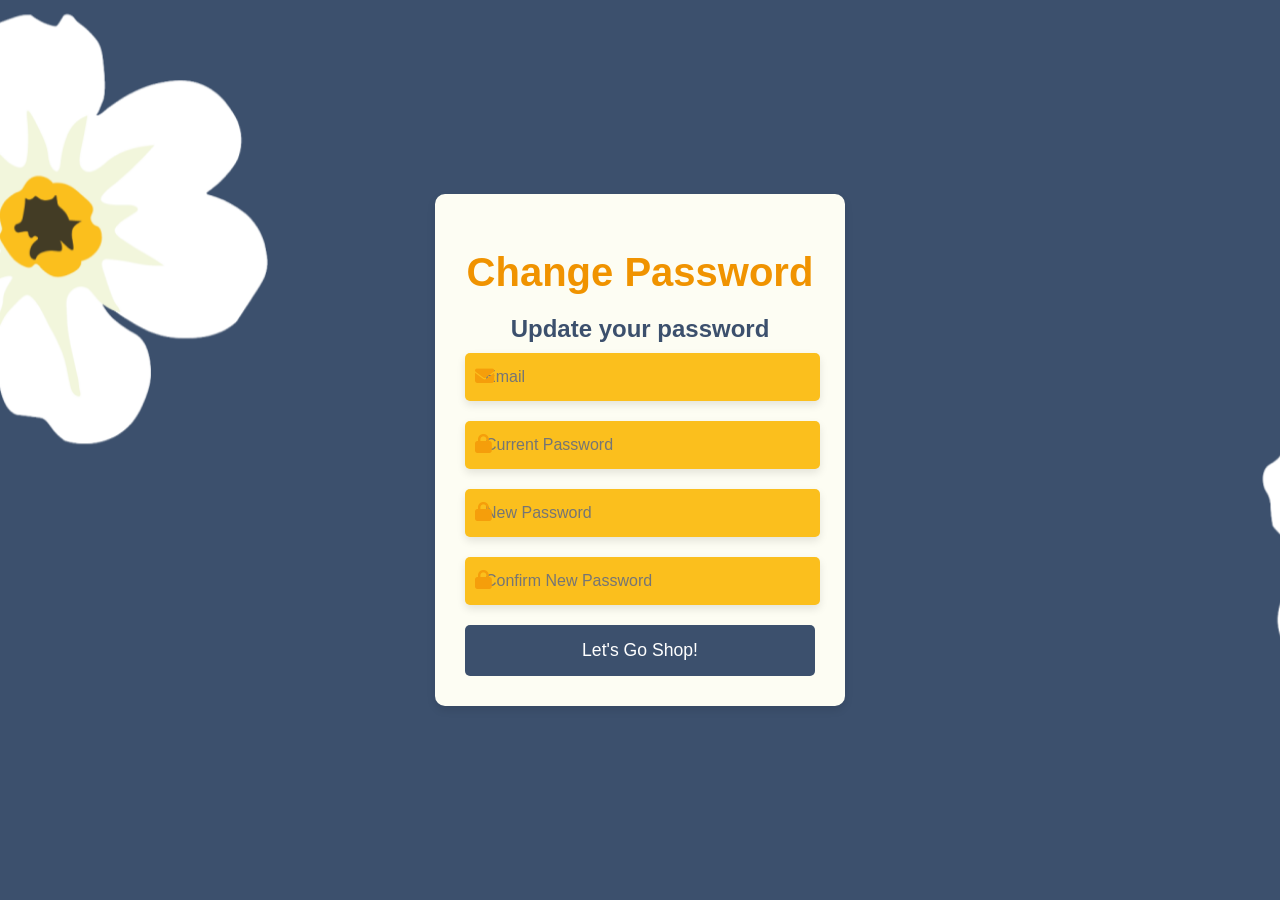
<file: changepassword.html>
<!DOCTYPE html>
<html>
<head>
  <title>Change Password</title>
  <link rel="stylesheet" href="changepassword.css"> 
  <link rel="stylesheet" href="https://cdnjs.cloudflare.com/ajax/libs/font-awesome/6.4.0/css/all.min.css" integrity="sha512-iecdLmaskl7CVkqkXNQ/ZH/XLlvWZOJyj7tcenmpD1ypASozpmFIB46ZmdtAc9eNBvH0H/ZpiBw==" crossorigin="anonymous" referrerpolicy="no-referrer" />
</head>
<body>
  <div class="container">
    <div class="change-password-form">
      <h1>Change Password</h1>
      <h2>Update your password</h2>
      <form id="changePasswordForm" onsubmit="return cambiarContrasena()">
        <div class="input-field">
          <i class="fas fa-envelope"></i>
          <input type="email" id="email" placeholder="Email" required>
        </div>
        <div class="input-field">
          <i class="fas fa-lock"></i>
          <input type="password" placeholder="Current Password" required id="contrasenaActual">
        </div>
        <div class="input-field">
          <i class="fas fa-lock"></i>
          <input type="password" placeholder="New Password" required id="nuevaContrasena">
        </div>
        <div class="input-field">
          <i class="fas fa-lock"></i>
          <input type="password" placeholder="Confirm New Password" required id="confirmarContrasena">
        </div>
        <button type="submit">Let's Go Shop!</button>
      </form>
    </div>
  </div>
  <script src="changepassword.js"></script>
</body>
</html>
</file>
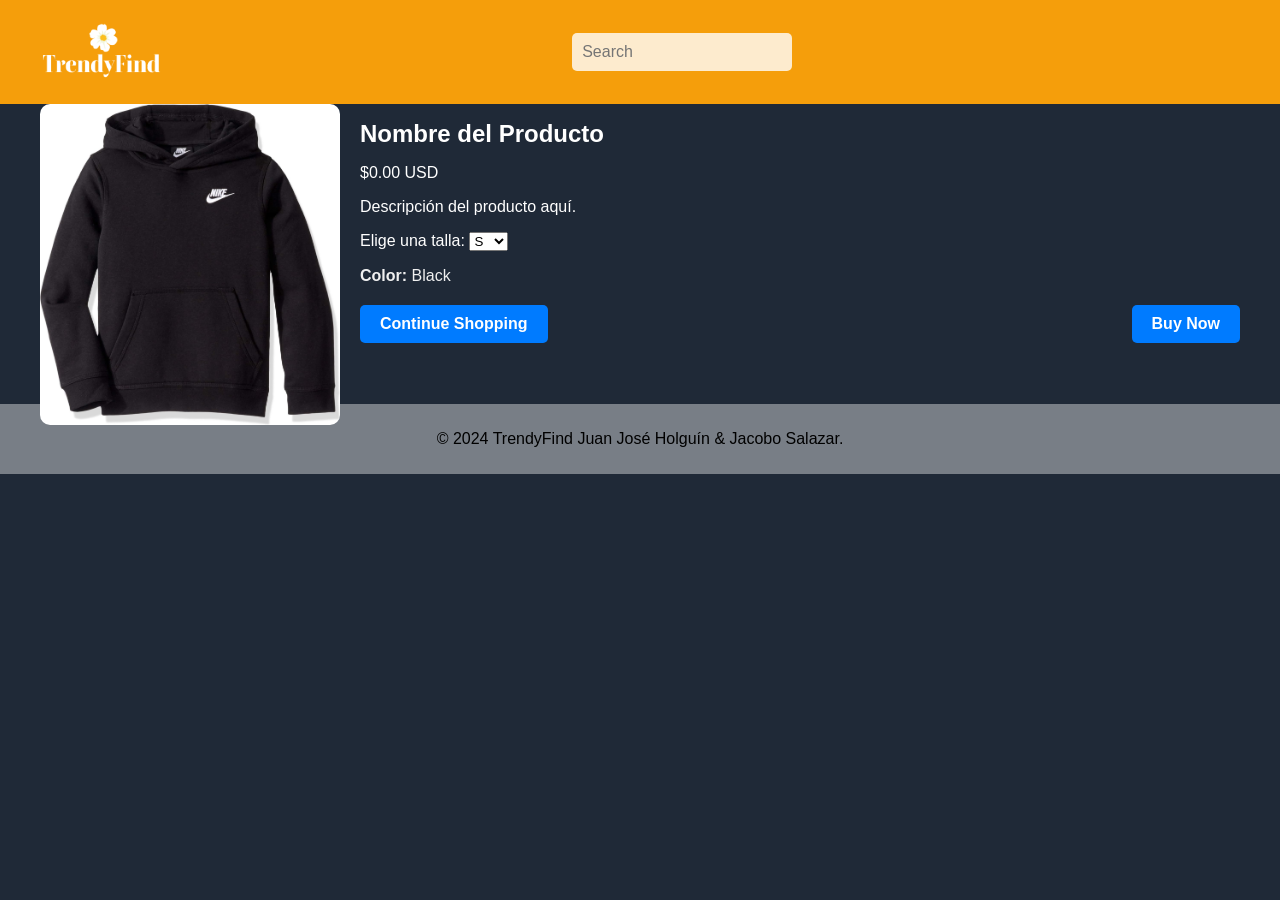
<file: detallesproducto.html>
<!DOCTYPE html>
<html lang="es">
<head>
  <title>Nike Boys Fleece Hoodie</title>
  <link rel="stylesheet" href="detallesproducto.css">
  <link rel="stylesheet" href="https://cdnjs.cloudflare.com/ajax/libs/font-awesome/6.4.0/css/all.min.css" crossorigin="anonymous">
</head>
<body>

  <header>
    <div class="container">
      <div class="logo">
        <a href="index.html">
          <img src="Mesa de trabajo 5.png" alt="Flower Icon">
        </a>
      </div>
      <div class="search-bar">
        <input type="text" placeholder="Search">
      </div>
      <div class="user-actions">
        <a href="user.html"><span class="user-icon"></span></a>
        <a href="favoritos.html"><span class="heart-icon"></span></a>
      </div>
    </div>
  </header>

  <main>
    <div class="container product-detail">
      <div class="product-image">
        <img id="main-img" src="hoodie.jpg" alt="Nike Boys Fleece Hoodie" style="width: 100%; height: auto;">
      </div>
      <div class="product-info">
        <!-- Cambiado: Añadimos los IDs correctos -->
        <h1 id="title">Nombre del Producto</h1>
        <p id="Price">$0.00 USD</p>
        <p id="Description">Descripción del producto aquí.</p>

        <label for="size">Elige una talla:</label>
        <select id="size">
          <option value="S">S</option>
          <option value="M">M</option>
          <option value="L">L</option>
          <option value="XL">XL</option>
        </select>

        <ul class="product-details">
          <li><strong>Color:</strong> Black</li>
        </ul>

        <div class="actions">
          <a href="index.html" class="continue-shopping">Continue Shopping</a>
          <button class="buy-now">Buy Now</button>
        </div>
      </div>
    </div>
  </main>

  <footer>
    <p>&copy; 2024 TrendyFind Juan José Holguín & Jacobo Salazar.</p>
  </footer>

  <script src="Product.js"></script>
  <script src="data.js"></script>
  <script src="detallesproducto.js"></script>
  <script src="index.js"></script>
</body>
</html>
</file>
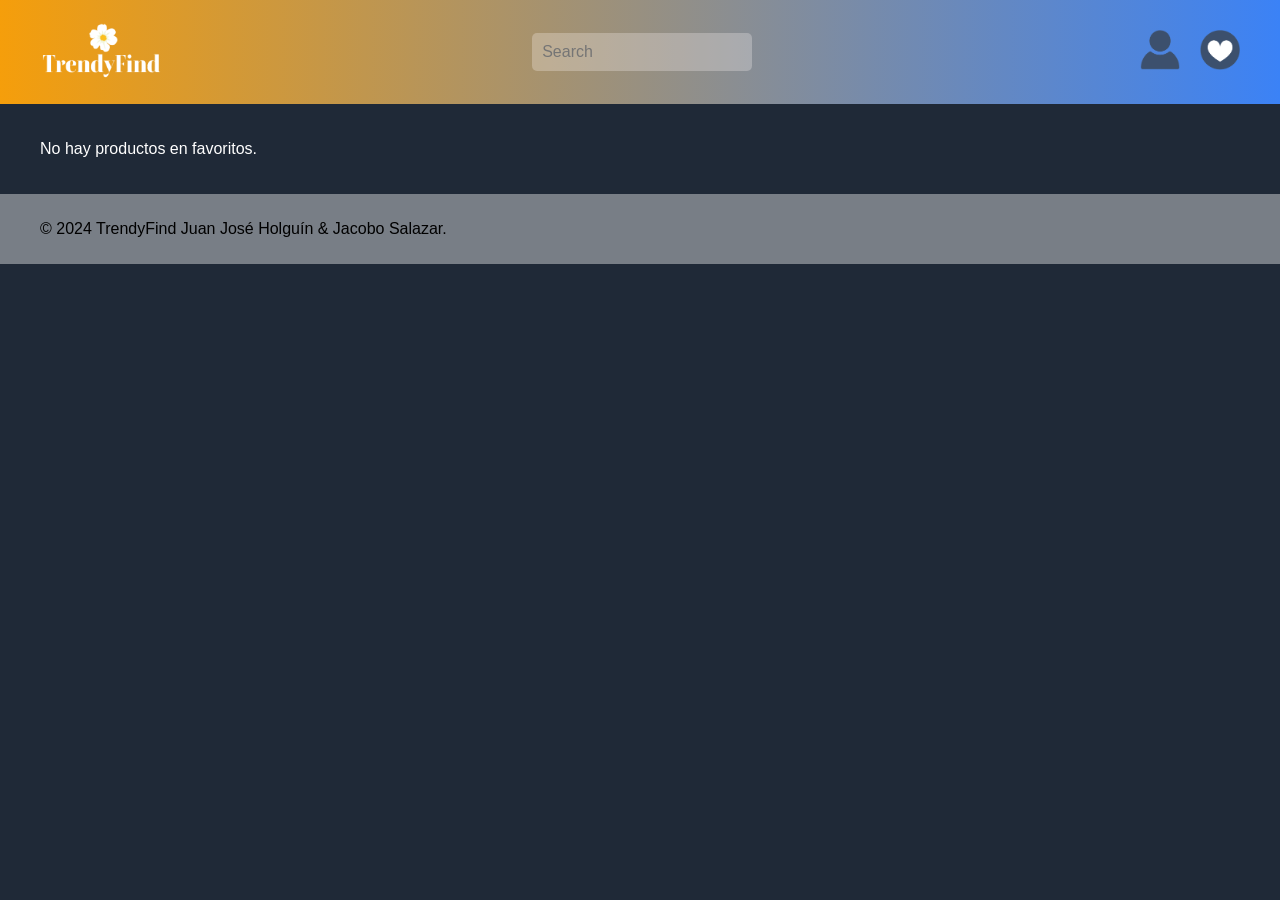
<file: favoritos.html>
<!DOCTYPE html>
<html>
<head>
  <title>Favoritos - TrendyFind</title>
  <link rel="stylesheet" href="index.css">
</head>
<body>
  <header>
    <div class="container">
      <div class="logo">
        <a href="Landing page.html"> 
          <img src="Mesa de trabajo 5.png" alt="Flower Icon">
        </a>
      </div>
      <div class="search-bar">
        <input type="text" placeholder="Search">
      </div>
      <div class="user-actions">
        <a href="user.html"> <span class="user-icon"></span> </a> 
        <a href="favoritos.html"> <span class="heart-icon"></span> </a> 
      </div>
    </div>
  </header>

  <main class="container">
    <div class="product-grid" id="favorites"></div>
  </main>

  <footer>
    <script src="data.js"></script>
    <script src="Product.js"></script>
    <script src="favoritos.js"></script>
    <script src="favoritos2.js"></script>
    <div class="container">
      <p>&copy; 2024 TrendyFind Juan José Holguín & Jacobo Salazar.</p>
    </div>
  </footer>
</body>
</html>
</file>
<file: changepassword.css>
body {
    font-family: sans-serif;
    margin: 0;
    background-image: url("fondo.png"); /* Make sure the image file is in the same directory as the CSS file */
    background-repeat: no-repeat;
    background-size: cover;
    color: #3C506D;
    display: flex;
    justify-content: center;
    align-items: center;
    min-height: 100vh;
  }
  
  .container {
    background-color: #FDFDF3;
    padding: 30px;
    border-radius: 10px;
    box-shadow: 0 4px 8px rgba(0, 0, 0, 0.1);
    display: flex;
    gap: 30px;
    flex-direction: row;
  }
  
  .change-password-form {
    width: 350px;
  }
  
  .change-password-form h1 {
    text-align: center;
    margin-bottom: 20px;
    font-size: 2.5rem;
    color: #f09300;
  }
  
  .change-password-form h2 {
    text-align: center;
    margin-bottom: 10px;
    font-size: 1.5rem;
  }
  
  .input-field {
    position: relative;
    margin-bottom: 20px;
  }
  
  .input-field i {
    position: absolute;
    left: 10px;
    top: 50%;
    transform: translateY(-50%);
    color: #f59e0b;
    font-size: 1.2rem;
  }
  
  .input-field input {
    width: 90%;
    padding: 15px 20px;
    border: none;
    background: #FBBF1D;
    border-radius: 5px;
    box-shadow: 0 4px 8px rgba(0, 0, 0, 0.1);
    font-size: 1rem;
  }
  
  .input-field input:focus {
    outline: none;
    box-shadow: 0 4px 8px rgba(0, 0, 0, 0.2);
  }
  
  .change-password-form button {
    width: 100%;
    padding: 15px 0;
    border: none;
    background-color: #3C506D;
    color: #fff;
    border-radius: 5px;
    font-size: 1.1rem;
    cursor: pointer;
    transition: background-color 0.3s ease;
  }
  
  .change-password-form button:hover {
    background-color: #f09300;
  }
</file>
<file: detallesproducto.css>
body {
  font-family: sans-serif;
  margin: 0;
  background-color: #1f2937; 
  color: #fff;
}

header {
  background-color: #f59e0b; 
  padding: 20px 0;
  position: relative;
  color: #ccc;
}

.container {
  max-width: 1200px;
  margin: 0 auto;
  display: flex;
  align-items: center;
  justify-content: space-between;
}

.logo {
  display: flex;
  align-items: center;
}

.logo img {
  height: 60px;
}

.search-bar input {
  background-color: rgba(255, 255, 255, 0.8); 
  border: none;
  padding: 10px;
  border-radius: 5px;
  font-size: 16px;
}

.user-actions {
  display: flex;
  align-items: center;
}

.user-actions span {
  display: inline-block;
  margin-left: 20px;
  font-size: 20px;
  cursor: pointer;
}

.product-detail {
  display: flex;
  gap: 20px;
  justify-content: center;
  align-items: flex-start; 
}

.product-image {
  width: 300px;
  height: 300px;
}

.product-image img {
  width: 100%;
  height: 100%;
  object-fit: cover;
  border-radius: 10px;
}

.product-info {
  flex-grow: 1;
}

.product-info h1 {
  font-size: 24px;
  font-weight: bold;
  color: #fff; 
  margin-bottom: 10px;
}

.price {
  font-size: 20px;
  font-weight: bold;
  color: #f59e0b; 
  margin-bottom: 10px;
}

.description {
  color: #b0b0b0;
  line-height: 1.6;
  margin-bottom: 20px;
}

.product-details {
  list-style: none;
  padding: 0;
  margin-bottom: 20px;
}

.product-details li {
  margin-bottom: 5px;
  color: #f0f0f0;
}

.actions {
  display: flex;
  justify-content: space-between;
  align-items: center;
  margin-top: 20px;
}

.continue-shopping,
.buy-now {
  padding: 10px 20px;
  font-size: 16px;
  font-weight: bold;
  color: #fff;
  background-color: #007bff; 
  border: none;
  cursor: pointer;
  border-radius: 5px;
}

footer {
  background-color: #ffffff65; 
  padding: 10px 0;
  text-align: center;
  color: #333; 
}

footer p {
  color: #000000; 
}

.continue-shopping {
  text-decoration: none; 
}

.continue-shopping:hover {
  background-color: #0056b3; 
}

.continue-shopping:active {
  background-color: #003087; /
}
</file>
<file: index.css>
body {
  font-family: sans-serif;
  background-color: #1f2937;
  color: #fff;
  margin: 0;
  padding: 0;  
} 

header {
  background: linear-gradient(to right, #f59e0b, #3b82f6); 
  padding: 20px 0;
  position: relative;
}

.container {
  max-width: 1200px;
  margin: 0 auto;
  display: flex;
  align-items: center;
  justify-content: space-between;
}

.logo {
  display: flex;
  align-items: center;
}

.logo h1 {
  margin-right: 10px;
  font-size: 24px;
}

.logo img {
  height: 60px;
}

.search-bar input {
  background-color: #fff;
  border: none;
  padding: 10px;
  border-radius: 5px;
  font-size: 16px;
}

.user-actions {
  display: flex;
  align-items: center;
}

.user-actions span {
  display: inline-block;
  margin-left: 20px;
  font-size: 20px;
  cursor: pointer;
}

.category-dropdown {
  background-color: #f59e0b;
  padding: 10px 20px;
  text-align: center;
  position: absolute;
  top: 100%;
  left: 50%;
  transform: translateX(-50%);
  width: 100%;
  display: none;
  z-index: 10; 
}

.category-dropdown ul {
  list-style: none;
  padding: 0;
  margin: 10px 0;
}

.category-dropdown li {
  padding: 5px 0;
  border-bottom: 1px solid #ccc;
}

.category-dropdown li:last-child {
  border-bottom: none;
}

.category-dropdown li a {
  color: #fff;
  text-decoration: none;
}

header:hover .category-dropdown {
  display: block;
}

main {
  padding: 20px 0;
}

.product-grid {
  display: grid;
  grid-template-columns: repeat(4, 1fr);
  gap: 20px;
}

.product-card {
  background-color: #f59e0b;
  border-radius: 10px;
  box-shadow: 0 4px 8px rgba(0, 0, 0, 0.1);
  overflow: hidden;
  text-align: center;
  position: relative;
  width: 100%; 
}

.product-card img {
  width: 100%;
  height: 200px;
  object-fit: cover;
}

.product-info {
  padding: 15px;
}

.product-info h3 {
  font-size: 18px;
  margin-bottom: 5px;
}

.product-info p {
  font-size: 22px;
  color: #333;
  margin-bottom: 20px;
}

.product-info button {
  background-color: #f59e0b;
  color: #3f2222;
  border: none;
  padding: 10px 20px;
  border-radius: 5px;
  cursor: pointer;
}

.actions {
  display: flex;
  justify-content: center; 
  align-items: center;
  margin-top: 10px;
}

.product-info img {
  height: 20px;
  margin-left: 10px;
  cursor: pointer;
}

.product-card::before {
  content: "";
  position: absolute;
  top: 0;
  left: 0;
  width: 100%;
  height: 100%;
  background-color: rgba(0, 0, 0, 0.5);
  opacity: 0;
  transition: opacity 0.3s ease;
}

.product-card:hover::before {
  opacity: 1;
}

.product-card:hover .product-info button, 
.product-card:hover .product-info img {
  opacity: 1;
  transition: opacity 0.3s ease;
}

.product-card .product-info button,
.product-card .product-info img {
  opacity: 0;
}

.sold-out {
  background-color: #f00;
  color: #fff;
  padding: 5px 10px;
  border-radius: 5px;
  position: absolute;
  top: 10px;
  right: 10px;
}

.actions img {
  height: 30px;
}

.product-card .product-info h3 {
  margin-bottom: 5px;
}

.product-card .product-info p {
  margin-bottom: 10px;
}

.user-actions span {
  display: inline-block;
  margin-left: 20px;
  font-size: 20px;
  cursor: pointer;
}

.user-icon {
  width: 40px; 
  height: 40px;
  background-image: url("user-icon.png");
  background-size: cover;
  background-repeat: no-repeat;
  background-position: center;
  cursor: pointer;
}

.user-icon-button {
  display: inline-block;
  padding: 1px;
  border: none;
  background-color: transparent;
  cursor: pointer;
}

.cart-icon {
  position: relative;
  width: 40px; 
  height: 40px;
  background-image: url("cart-icon.png");
  background-size: cover;
  background-repeat: no-repeat;
  background-position: center;
}

.cart-icon-button {
  display: inline-block;
  padding: 1px;
  border: none;
  background-color: transparent;
  cursor: pointer;
}

.cart-icon::after {
  content: "0";
  position: absolute;
  top: -5px;
  right: -5px;
  background-color: #f00;
  color: #fff;
  border-radius: 50%;
  padding: 2px 5px;
  font-size: 12px;
}

.heart-icon {
  width: 40px; 
  height: 40px;
  background-image: url("heart-icon.png"); 
  background-size: cover;
  background-repeat: no-repeat;
  background-position: center;
  cursor: pointer;
}

.heart-icon-button {
  display: inline-block;
  padding: 1px;
  border: none;
  background-color: transparent;
  cursor: pointer;
}

.actions button {
  display: inline-block;
  padding: 10px;
  border: none;
  background-color: transparent;
  cursor: pointer;
  z-index: 100;
  width: 50px; 
  height: 50px;
}

.button-ver {
  background-color: #3c506d;
  border: none;
  color: white;
  padding: 15px 32px;
  text-align: center;
  text-decoration: none;
  display: inline-block;
  font-size: 16px;
  margin: 2px 2px;
  cursor: pointer;
  border-radius: 10px;
  z-index: 100;
  margin-top: 10px; 
}

footer {
  background-color: #ffffff65; 
  padding: 10px 0;
  text-align: center;
  color: #333; 
}

footer p {
  color: #000000; 
}

.product-card:hover {
  transform: translateY(-10px);
  transition: transform 0.3s ease, box-shadow 0.3s ease;
  box-shadow: 0 4px 20px rgba(0, 123, 255, 0.3);
  background-image: linear-gradient(135deg, #1e3a8a, #3b82f6);
}

.search-bar input {
  background-color: #fff6f645;
  padding: 10px;
  border-radius: 5px;
  border: none;
  font-size: 16px;
  transition: all 0.3s ease;
}

.button-ver:hover {
  transform: scale(1.05);
  background-color: #5b6580;
  transition: all 0.3s ease;
}

.product-card {
  position: relative;
  margin: 20px; 
}

.actions {
  display: flex;
  justify-content: center; 
  align-items: center; 
  margin-top: 10px; 

.heart-button {
  background: none;
  border: none;
  cursor: pointer;
  margin-top: 10px; 
}

.heart-icon {
  width: 30px; 
  height: 30px;
  transition: fill 0.3s ease; 
}

.heart-button.liked .heart-icon {
  fill: orange; 
}
</file>
